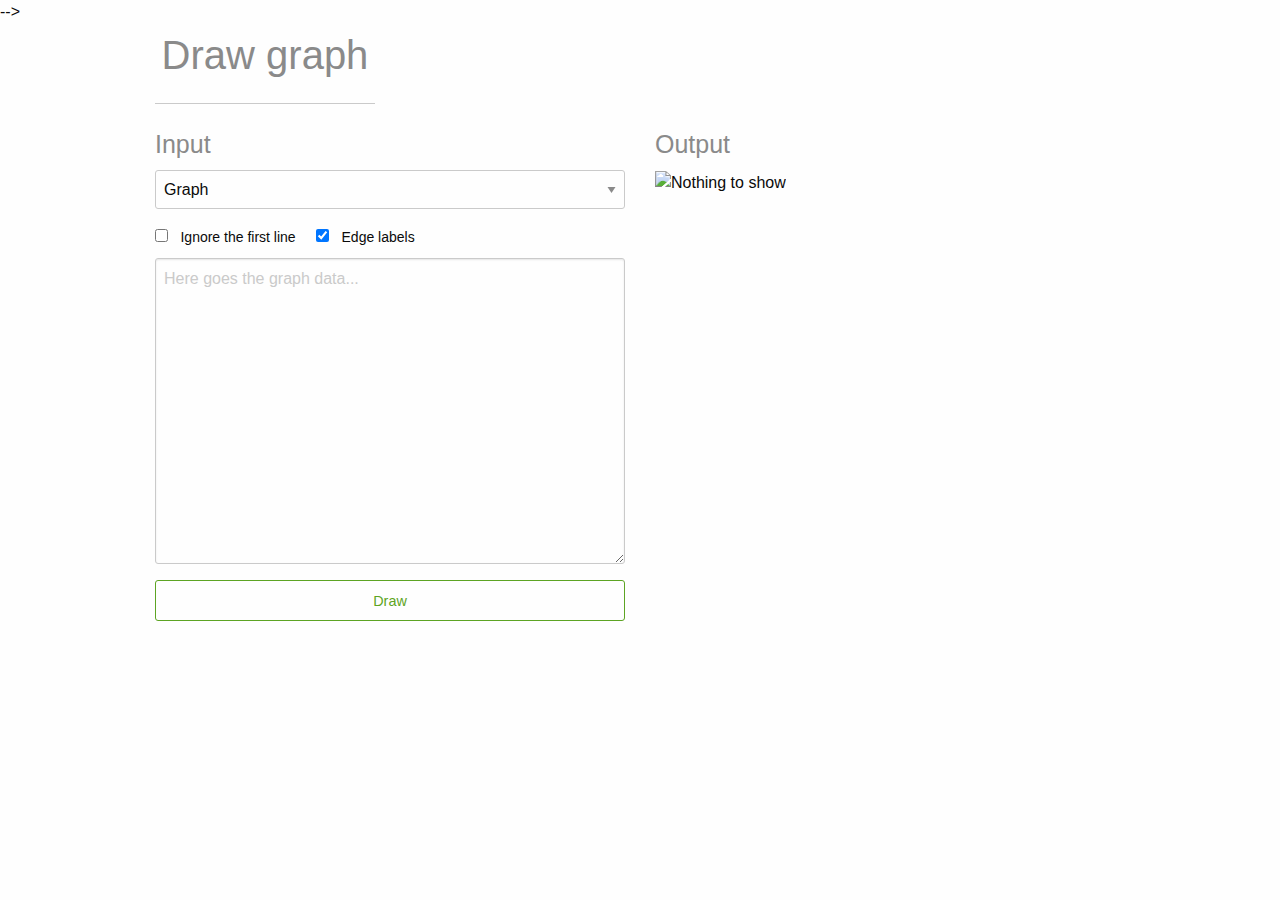
<file: draw-graph/index.html>
<!doctype html>
<html lang="en">

<head>
    <meta charset="utf-8" />
    
    <title>Draw graph</title>
    <link rel="stylesheet" href="css/foundation.min.css" />

   
    <script src="js/vendor/modernizr.js"></script>
    <script src="js/vendor/jquery.js"></script>
    <script src="js/vendor/shortcut.js"></script> -->
</head>

<body>
    <div class="row">
        <div class="large-3 small-5 columns">
            <h2 class="text-center subheader">Draw graph</h2>
            <hr>
        </div>
    </div>
    <div class="row">
        <div class="large-6 meduim-6 small-6 columns">
            <h4 class="subheader">Input</h4>
            <form>
                <select id="graph_type">
                        <option value="graph">Graph</option>
                        <option value="digraph">Directed graph</option>
                    </select>
                <div class="row">
                    <div class="large-8 columns">
                        <input id="first_line_checkbox" type="checkbox">
                        <label for="first_line_checkbox">
                Ignore the first line
              </label>

                        <input id="use_labels_checkbox" type="checkbox" checked>
                        <label for="use_labels_checkbox">
                Edge labels
              </label>
                    </div>
                </div>
                <div class="row">
                    <div class="large-12 columns">
                        <textarea id="data_area" placeholder="Here goes the graph data..." rows="12"></textarea>
                        <small id="error_message"></small>
                    </div>
                </div>
                <div class="row">
                    <div class="large-12 columns">
                        <a id="show_button" href="#" class="success hollow button expanded radius">Draw</a>
                    </div>
                </div>
            </form>
        </div>
        <div class="large-6 medium-6 small-6 columns">
            <h4 class="subheader">Output</h4>
            <img id="output" alt="Nothing to show"></img>
        </div>
    </div>
    <script src="js/main.js"></script>
</body>

</html>
</file>
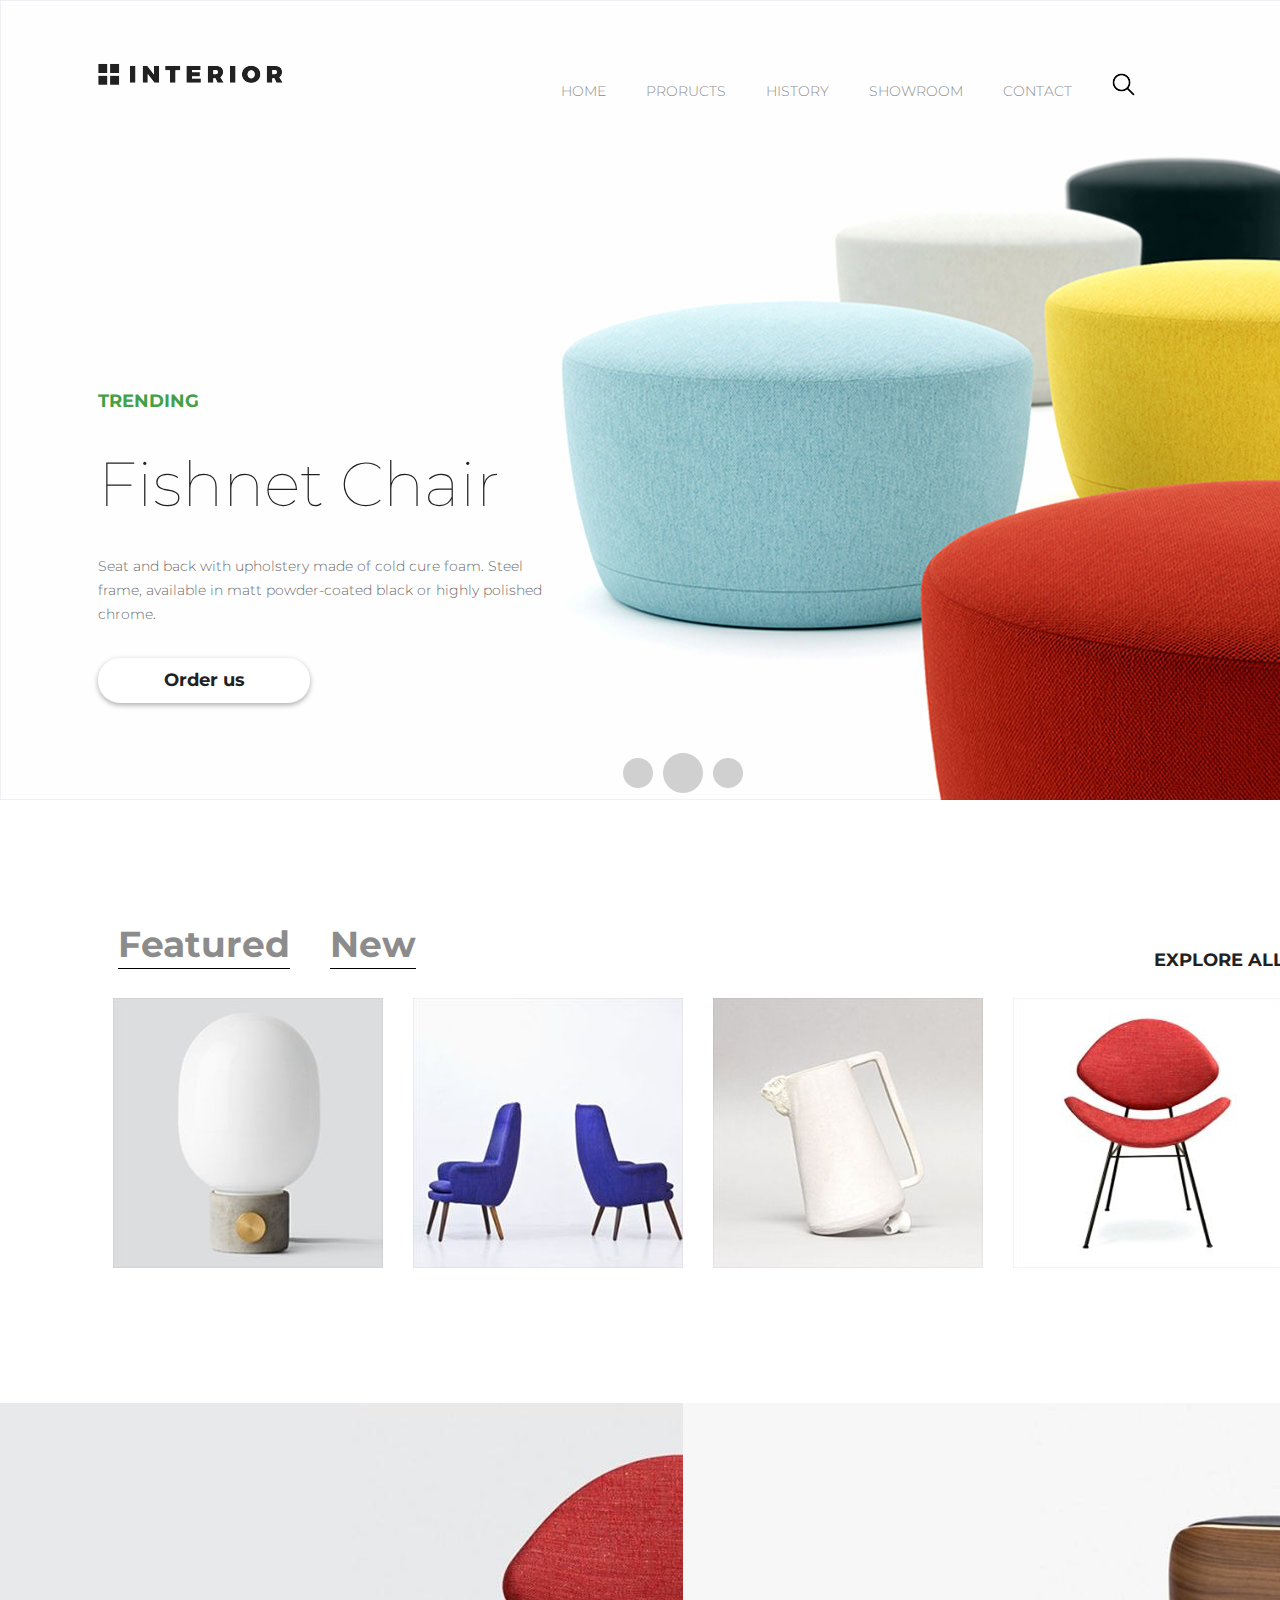
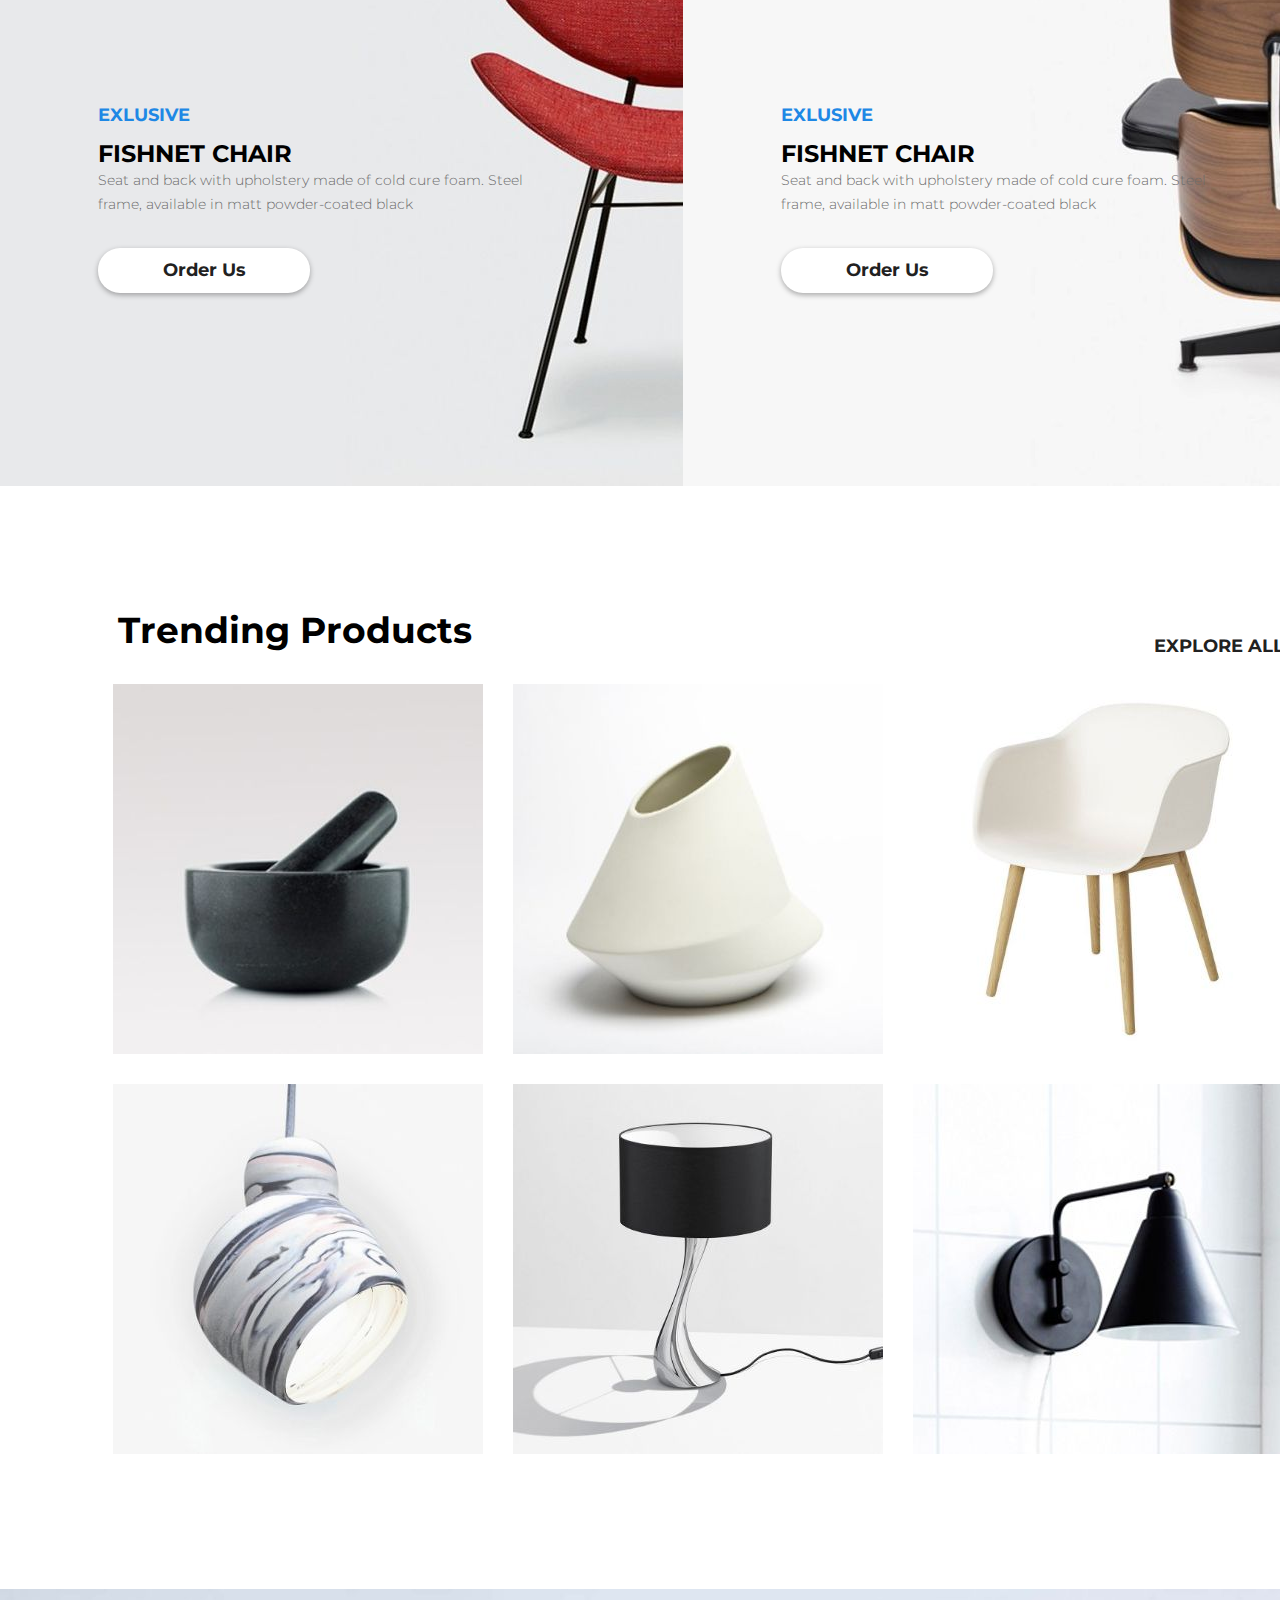
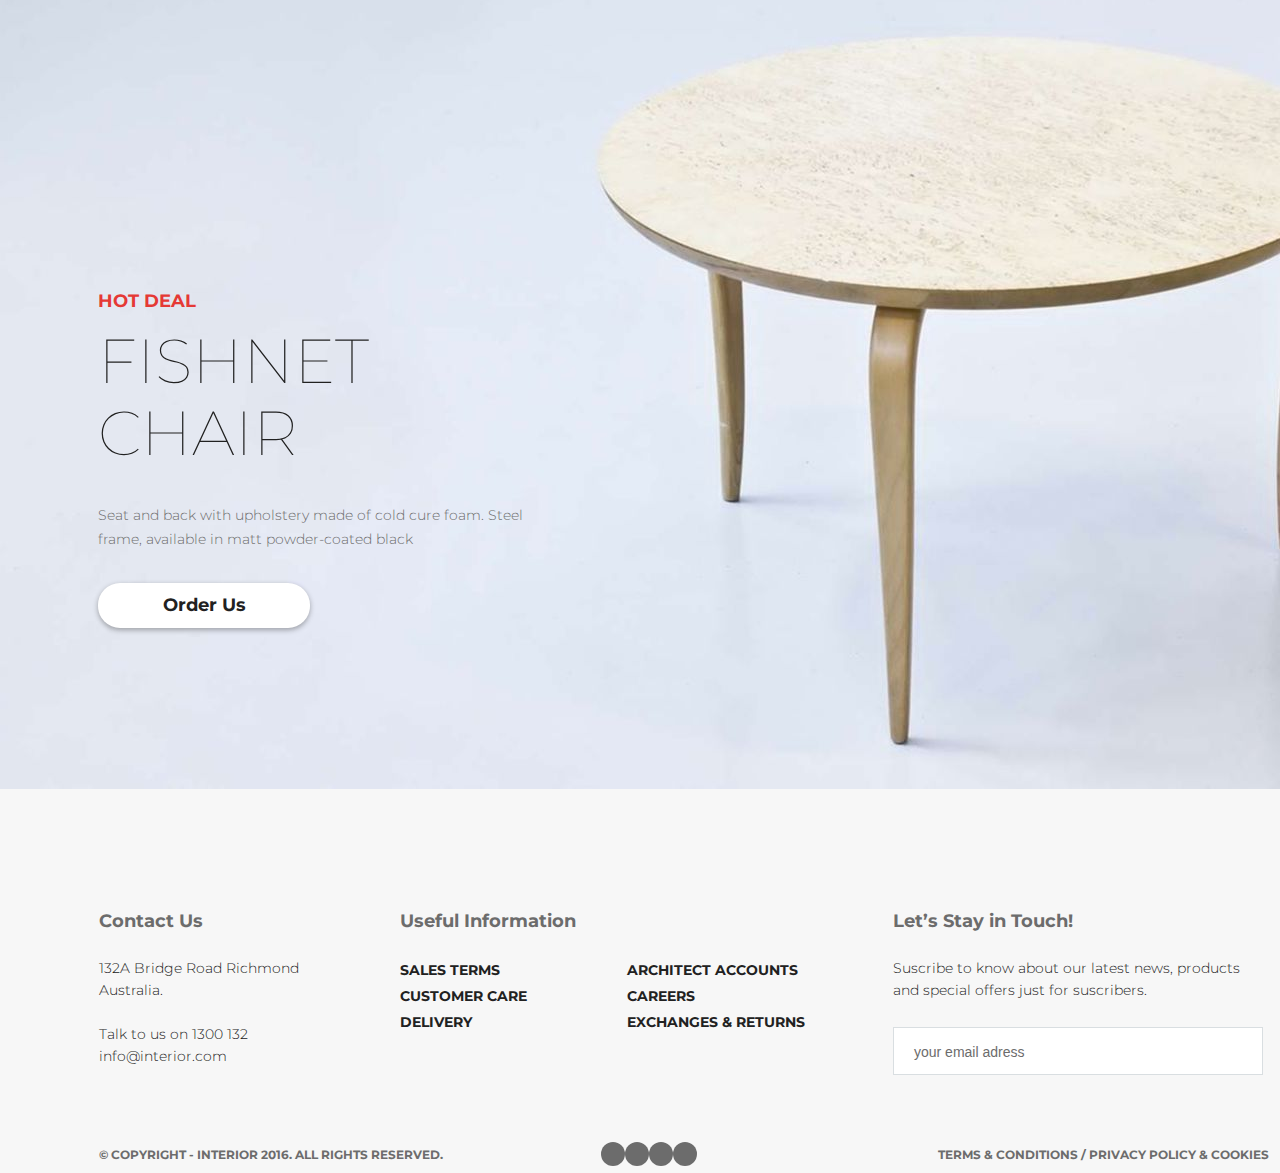
<file: ggb2-psdmaket/index.html>
<!DOCTYPE html>
<html lang="en">

<head>
    <meta charset="UTF-8">
    <title>Magazin</title>
    <link rel="stylesheet" href="style.css">
    <link rel="stylesheet" href="https://i.icomoon.io/public/temp/8dfce3f939/UntitledProject/style.css">
</head>
<body>
    <div class="container">
        <div class="header">
            <a href="#">
                <img class="logo" src="img/logo.png" alt="logo">
            </a>
            <ul class="menu">
                <li><a href="index.html">HOME</a></li>
                <li><a href="products.html">PRORUCTS</a></li>
                <li><a href="#">HISTORY</a></li>
                <li><a href="#">SHOWROOM</a></li>
                <li><a href="contact.html">CONTACT</a></li>
                <li><a href="#"> <img src="img/search-logo.png"     alt="search"></a></li>
            </ul>
            <div class="text">
                <h3>TRENDING</h3>
                <h1>Fishnet Chair</h1>
                <p>Seat and back with upholstery made of cold cure foam. Steel frame, available in matt powder-coated black or highly polished chrome.</p>
                <a href="#">Order us</a>
            </div>
            <img class="navi" src="img/navi.png" alt="">
        </div>
        <div class="content">
            <ul>
                <li><a href="#">Featured</a></li>
                <li><a href="#">New</a></li>
            </ul>
            <a class="explore" href="#">EXPLORE ALL</a>
        </div>
        <div class="goods">
            <ul>
                <li><a href=""><img src="img/product-1.jpg" alt=""></a></li>
                <li><a href=""><img src="img/product-2.jpg" alt=""></a></li>
                <li><a href=""><img src="img/product-3.jpg" alt=""></a></li>
                <li><a href=""><img src="img/product-4.jpg" alt=""></a></li>
            </ul>
        </div>
        <div class="promo">
            <div class="promo1">
                <div class="text">
                    <h4>EXLUSIVE</h4>
                    <h2>FISHNET CHAIR</h2>
                    <p>Seat and back with upholstery made of cold cure foam. Steel frame, available in matt powder-coated black</p>
                    <a href="#">Order Us</a>
                </div>
            </div>
            <div class="promo2">
                <div class="text">
                    <h4>EXLUSIVE</h4>
                    <h2>FISHNET CHAIR</h2>
                    <p>Seat and back with upholstery made of cold cure foam. Steel frame, available in matt powder-coated black</p>
                    <a href="#">Order Us</a>
                </div>
            </div>
        </div>
        <div class="content">
            <ul>
                <li>Trending Products</li>
            </ul>
        </div>
        <a class="explore" href="#">EXPLORE ALL</a>
        <div class="goods1">
            <ul>
                <li><a href=""><img src="img/product-5.jpg" alt=""></a></li>
                <li><a href=""><img src="img/product-6.jpg" alt=""></a></li>
                <li><a href=""><img src="img/product-21.jpg" alt=""></a></li>
                <li><a href=""><img src="img/product-11.jpg" alt=""></a></li>
                <li><a href=""><img src="img/product-31.jpg" alt=""></a></li>
                <li><a href=""><img src="img/product-41.jpg" alt=""></a></li>
            </ul>
        </div>
        <div class="hotdeal">
            <div class="hotslider">
                <div class="text" style="position: absolute">
                    <h5>HOT DEAL</h5>
                    <h1>FISHNET CHAIR</h1>
                    <p>Seat and back with upholstery made of cold cure foam. Steel frame, available in matt powder-coated black</p>
                    <a href="#">Order Us</a>
                </div>
            </div>
        </div>

        <div class="footer">
            <div class="d1">
                <h3>Contact Us</h3>
                <p>132A Bridge Road Richmond <br> Australia. <br> <br> Talk to us on 1300 132 <br> info@interior.com
                </p>
            </div>
            <div class="d2">
                <h3>Useful Information</h3>
                <ul class="left">
                    <li><a href="#">SALES TERMS</a></li>
                    <li><a href="#">CUSTOMER CARE</a></li>
                    <li><a href="#">DELIVERY</a></li>
                </ul>
                <ul class="right">
                    <li><a href="#">ARCHITECT ACCOUNTS</a></li>
                    <li><a href="#">CAREERS</a></li>
                    <li><a href="#">EXCHANGES &amp; RETURNS</a></li>
                </ul>
            </div>
            <div class="d3">
                <h3>Let’s Stay in Touch!</h3>
                <p>Suscribe to know about our latest news, products and special offers just for suscribers.</p>
                <input type="text" class="email" placeholder="your email adress">
            </div>
            <div class="copy">
                <h3>&copy; Copyright - INTERIOR 2016. All Rights Reserved.</h3>
                <ul>
                    <li><a href="" class="icon-facebook"></a></li>
                    <li><a href="" class="icon-twitter"></a></li>
                    <li><a href="" class="icon-google-plus"></a></li>
                    <li><a href="" class="icon-pinterest-p"></a></li>
                </ul>
                <h3 class="h31">Terms &amp; Conditions / Privacy policy &amp; Cookies</h3>
            </div>
        </div>
    </div>
</body>

</html>
</file>
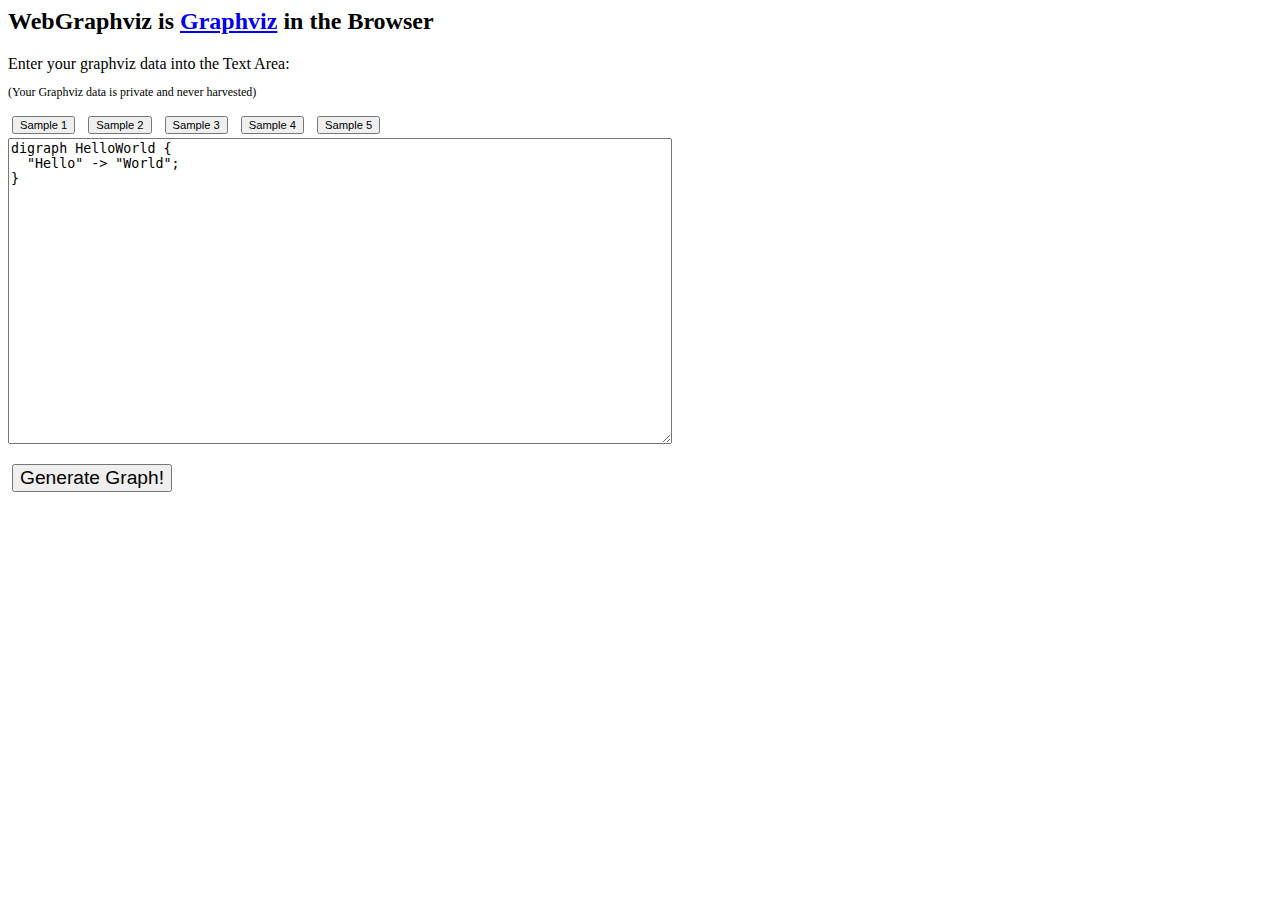
<file: Graphviz/index.html>
<html>

<head>
    <meta http-equiv="Content-Type" content="text/html; charset=UTF-8">
    <meta charset="utf-8">
    <title>Webgraphviz</title>
</head>

<body>

    <style>
        button {
            margin: 4px;
            cursor: pointer;
            font-size: 70%;
            font-family;
            arial,
            sans-serif;
            margin-right: 5px
        }

    </style>

    <h2>WebGraphviz is <a href="http://www.graphviz.org/">Graphviz</a> in the Browser</h2>
    Enter your graphviz data into the Text Area:
    <p style="font-size:75%">(Your Graphviz data is private and never harvested)</p>

    <button id="sample_1_btn" disabled>Sample 1</button>
    <button id="sample_2_btn" disabled>Sample 2</button>
    <button id="sample_3_btn" disabled>Sample 3</button>
    <button id="sample_4_btn" disabled>Sample 4</button>
    <button id="sample_5_btn" disabled>Sample 5</button>
    <br>
    <textarea id="graphviz_data" rows="20" cols="80" width="100%" wrap="off">
digraph HelloWorld {
  "Hello" -> "World";
}
</textarea>
    <p>

        <button id="generate_btn" disabled style="font-size: 120%"><b>Loading...</b>
<!-- The "update"  -->
</button>

        <div id="graphviz_svg_div">
            <!-- Target for dynamic svg generation -->
        </div>

</body>

<!-- Defer loading of javascript by placing these tags at the tail end of the document -->
<script language="javascript" type="text/javascript" src="http://ajax.googleapis.com/ajax/libs/jquery/1.9.1/jquery.min.js">


</script>
<script language="javascript" type="text/javascript" src="viz.js"></script>
<script language="javascript" type="text/javascript" src="site.js">


</script>

<script type="bogus" id="sample1_text">
    digraph G { subgraph cluster_0 { style=filled; color=lightgrey; node [style=filled,color=white]; a0 -> a1 -> a2 -> a3; label = "process #1"; } subgraph cluster_1 { node [style=filled]; b0 -> b1 -> b2 -> b3; label = "process #2"; color=blue } start -> a0; start -> b0; a1 -> b3; b2 -> a3; a3 -> a0; a3 -> end; b3 -> end; start [shape=Mdiamond]; end [shape=Msquare]; }
</script>

<!------------------------------------------------------------------>

<script type="bogus" id="sample2_text">
    
digraph "unix" {
	graph [	fontname = "Helvetica-Oblique",
		fontsize = 36,
		label = "\n\n\n\nObject Oriented Graphs\nStephen North, 3/19/93",
		size = "12,12" ];
	node [	shape = polygon,
		sides = 4,
		distortion = "0.0",
		orientation = "0.0",
		skew = "0.0",
		color = white,
		style = filled,
		fontname = "Helvetica-Outline" ];
	"5th Edition" [sides=9, distortion="0.936354", orientation=28, skew="-0.126818", color=salmon2];
	"6th Edition" [sides=5, distortion="0.238792", orientation=11, skew="0.995935", color=deepskyblue];
	"PWB 1.0" [sides=8, distortion="0.019636", orientation=79, skew="-0.440424", color=goldenrod2];
	LSX [sides=9, distortion="-0.698271", orientation=22, skew="-0.195492", color=burlywood2];
	"1 BSD" [sides=7, distortion="0.265084", orientation=26, skew="0.403659", color=gold1];
	"Mini Unix" [distortion="0.039386", orientation=2, skew="-0.461120", color=greenyellow];
	Wollongong [sides=5, distortion="0.228564", orientation=63, skew="-0.062846", color=darkseagreen];
	Interdata [distortion="0.624013", orientation=56, skew="0.101396", color=dodgerblue1];
	"Unix/TS 3.0" [sides=8, distortion="0.731383", orientation=43, skew="-0.824612", color=thistle2];
	"PWB 2.0" [sides=6, distortion="0.592100", orientation=34, skew="-0.719269", color=darkolivegreen3];
	"7th Edition" [sides=10, distortion="0.298417", orientation=65, skew="0.310367", color=chocolate];
	"8th Edition" [distortion="-0.997093", orientation=50, skew="-0.061117", color=turquoise3];
	"32V" [sides=7, distortion="0.878516", orientation=19, skew="0.592905", color=steelblue3];
	V7M [sides=10, distortion="-0.960249", orientation=32, skew="0.460424", color=navy];
	"Ultrix-11" [sides=10, distortion="-0.633186", orientation=10, skew="0.333125", color=darkseagreen4];
	Xenix [sides=8, distortion="-0.337997", orientation=52, skew="-0.760726", color=coral];
	"UniPlus+" [sides=7, distortion="0.788483", orientation=39, skew="-0.526284", color=darkolivegreen3];
	"9th Edition" [sides=7, distortion="0.138690", orientation=55, skew="0.554049", color=coral3];
	"2 BSD" [sides=7, distortion="-0.010661", orientation=84, skew="0.179249", color=blanchedalmond];
	"2.8 BSD" [distortion="-0.239422", orientation=44, skew="0.053841", color=lightskyblue1];
	"2.9 BSD" [distortion="-0.843381", orientation=70, skew="-0.601395", color=aquamarine2];
	"3 BSD" [sides=10, distortion="0.251820", orientation=18, skew="-0.530618", color=lemonchiffon];
	"4 BSD" [sides=5, distortion="-0.772300", orientation=24, skew="-0.028475", color=darkorange1];
	"4.1 BSD" [distortion="-0.226170", orientation=38, skew="0.504053", color=lightyellow1];
	"4.2 BSD" [sides=10, distortion="-0.807349", orientation=50, skew="-0.908842", color=darkorchid4];
	"4.3 BSD" [sides=10, distortion="-0.030619", orientation=76, skew="0.985021", color=lemonchiffon2];
	"Ultrix-32" [distortion="-0.644209", orientation=21, skew="0.307836", color=goldenrod3];
	"PWB 1.2" [sides=7, distortion="0.640971", orientation=84, skew="-0.768455", color=cyan];
	"USG 1.0" [distortion="0.758942", orientation=42, skew="0.039886", color=blue];
	"CB Unix 1" [sides=9, distortion="-0.348692", orientation=42, skew="0.767058", color=firebrick];
	"USG 2.0" [distortion="0.748625", orientation=74, skew="-0.647656", color=chartreuse4];
	"CB Unix 2" [sides=10, distortion="0.851818", orientation=32, skew="-0.020120", color=greenyellow];
	"CB Unix 3" [sides=10, distortion="0.992237", orientation=29, skew="0.256102", color=bisque4];
	"Unix/TS++" [sides=6, distortion="0.545461", orientation=16, skew="0.313589", color=mistyrose2];
	"PDP-11 Sys V" [sides=9, distortion="-0.267769", orientation=40, skew="0.271226", color=cadetblue1];
	"USG 3.0" [distortion="-0.848455", orientation=44, skew="0.267152", color=bisque2];
	"Unix/TS 1.0" [distortion="0.305594", orientation=75, skew="0.070516", color=orangered];
	"TS 4.0" [sides=10, distortion="-0.641701", orientation=50, skew="-0.952502", color=crimson];
	"System V.0" [sides=9, distortion="0.021556", orientation=26, skew="-0.729938", color=darkorange1];
	"System V.2" [sides=6, distortion="0.985153", orientation=33, skew="-0.399752", color=darkolivegreen4];
	"System V.3" [sides=7, distortion="-0.687574", orientation=58, skew="-0.180116", color=lightsteelblue1];
	"5th Edition" -> "6th Edition";
	"5th Edition" -> "PWB 1.0";
	"6th Edition" -> LSX;
	"6th Edition" -> "1 BSD";
	"6th Edition" -> "Mini Unix";
	"6th Edition" -> Wollongong;
	"6th Edition" -> Interdata;
	Interdata -> "Unix/TS 3.0";
	Interdata -> "PWB 2.0";
	Interdata -> "7th Edition";
	"7th Edition" -> "8th Edition";
	"7th Edition" -> "32V";
	"7th Edition" -> V7M;
	"7th Edition" -> "Ultrix-11";
	"7th Edition" -> Xenix;
	"7th Edition" -> "UniPlus+";
	V7M -> "Ultrix-11";
	"8th Edition" -> "9th Edition";
	"1 BSD" -> "2 BSD";
	"2 BSD" -> "2.8 BSD";
	"2.8 BSD" -> "Ultrix-11";
	"2.8 BSD" -> "2.9 BSD";
	"32V" -> "3 BSD";
	"3 BSD" -> "4 BSD";
	"4 BSD" -> "4.1 BSD";
	"4.1 BSD" -> "4.2 BSD";
	"4.1 BSD" -> "2.8 BSD";
	"4.1 BSD" -> "8th Edition";
	"4.2 BSD" -> "4.3 BSD";
	"4.2 BSD" -> "Ultrix-32";
	"PWB 1.0" -> "PWB 1.2";
	"PWB 1.0" -> "USG 1.0";
	"PWB 1.2" -> "PWB 2.0";
	"USG 1.0" -> "CB Unix 1";
	"USG 1.0" -> "USG 2.0";
	"CB Unix 1" -> "CB Unix 2";
	"CB Unix 2" -> "CB Unix 3";
	"CB Unix 3" -> "Unix/TS++";
	"CB Unix 3" -> "PDP-11 Sys V";
	"USG 2.0" -> "USG 3.0";
	"USG 3.0" -> "Unix/TS 3.0";
	"PWB 2.0" -> "Unix/TS 3.0";
	"Unix/TS 1.0" -> "Unix/TS 3.0";
	"Unix/TS 3.0" -> "TS 4.0";
	"Unix/TS++" -> "TS 4.0";
	"CB Unix 3" -> "TS 4.0";
	"TS 4.0" -> "System V.0";
	"System V.0" -> "System V.2";
	"System V.2" -> "System V.3";
}
</script>

<!------------------------------------------------------------------>

<script type="bogus" id="sample3_text">
   
digraph MyPlan {
  node [shape="circle", style="filled", fillcolor="blue", fontcolor="#FFFFFF", margin="0.01"];
  edge [style="dashed"];
  rankdir="LR";
  
  "Documenty" [fillcolor="red"];
  
  "Poned"->"Trenirovka"->"Producti";
  "Vtornik"->"Moyka avto";
  "Sreda"->"Producti";
  "Chetverg"->"Documenty"->"Trenirovka";
  "Documenty"->"Kafe"->"Documenty";
  "Pyatnica"->"Producti";
  "Subbota"->"Moyka avto"->"Trenirovka";
  "Voskresenye";
}
</script>

<!------------------------------------------------------------------>

<script type="bogus" id="sample4_text">
 
digraph MyPlan {
  node [shape="circle", style="filled", fillcolor="blue", fontcolor="#FFFFFF", margin="0.01"];
  edge [style="dashed"];
  rankdir="LR";
    subgraph cluster_week {
    node [shape="box", style="filled", fillcolor="green", fontcolor="black", fontsize="9"];
    label = "Dni nedeli";
    "Poned";
    "Vtornik";
    "Sreda";
    "Chetverg";
    "Pyatnica";
    "Subbota";
    "Voskresenye";
  }
  "Documenty" [fillcolor="red"];
  
  "Poned"->"Trenirovka"->"Producti";
  "Vtornik"->"Moyka avto";
  "Sreda"->"Producti";
  "Chetverg"->"Documenty"->"Trenirovka";
  "Documenty"->"Kafe"->"Documenty";
  "Pyatnica"->"Producti";
  "Subbota"->"Moyka avto"->"Trenirovka";
  "Voskresenye";
}
</script>

<!------------------------------------------------------------------>

<script type="bogus" id="sample5_text">
digraph g{
  rankdir=LR;
  "webgraphviz" -> "@" -> "gmail" -> "." -> "com"
}
</script>

</html>
</file>
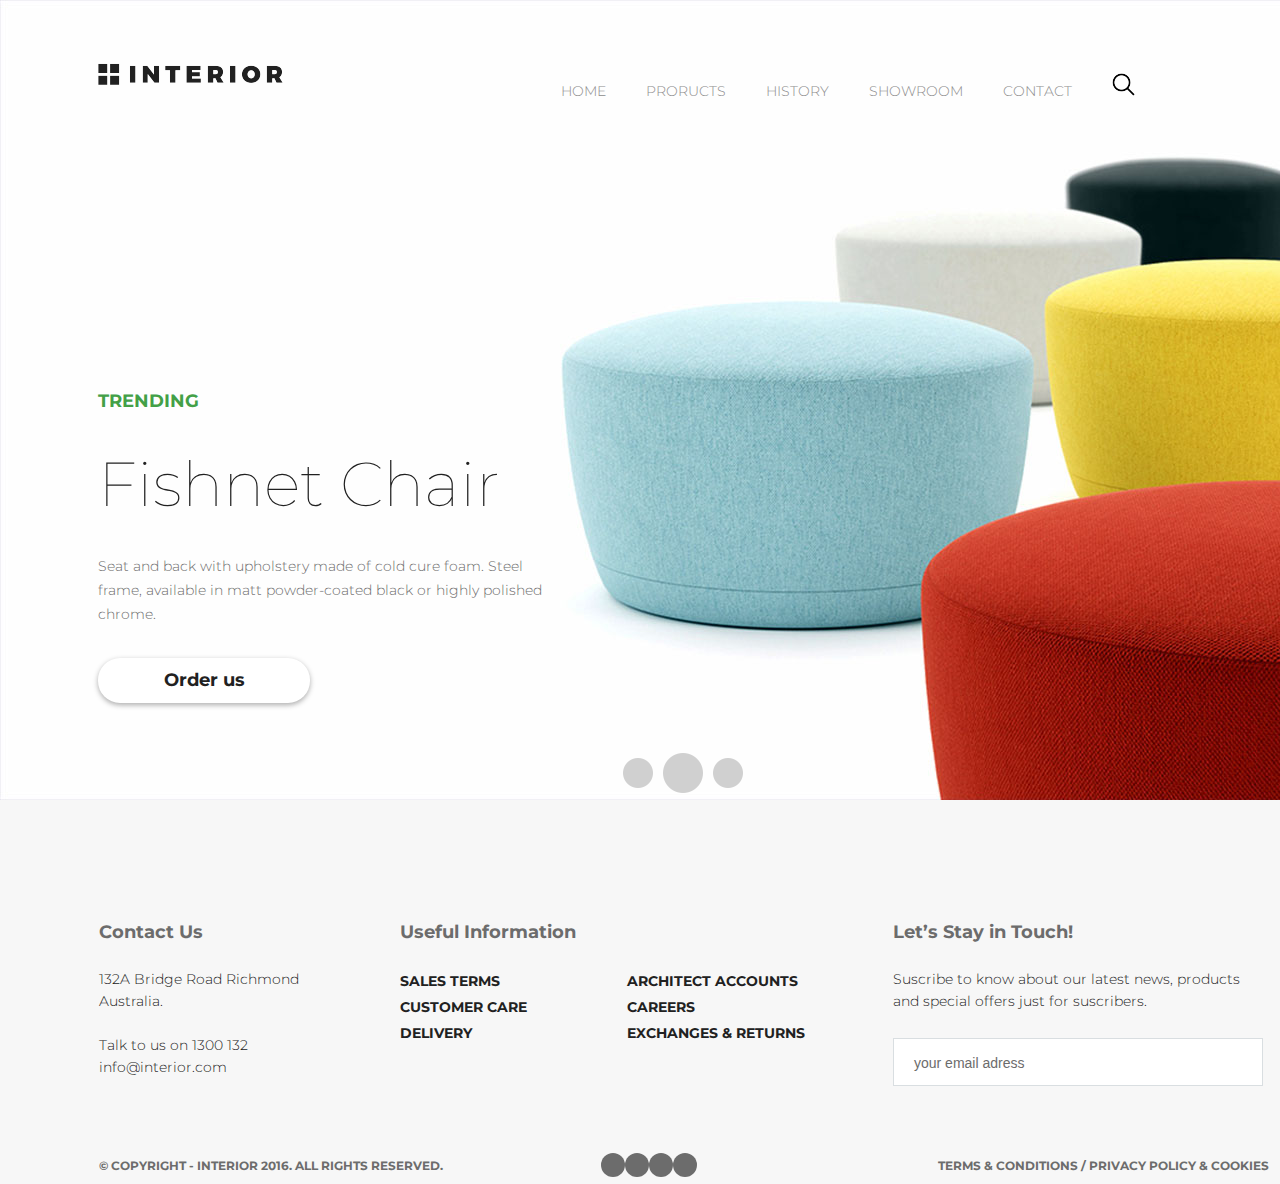
<file: ggb2-psdmaket/contact.html>
<!DOCTYPE html>
<html lang="en">

<head>
    <meta charset="UTF-8">
    <title>Magazin</title>
    <link rel="stylesheet" href="style.css">
    <link rel="stylesheet" href="https://i.icomoon.io/public/temp/8dfce3f939/UntitledProject/style.css">
</head>
<body>
    <div class="container">
        <div class="header">
            <a href="#">
                <img class="logo" src="img/logo.png" alt="logo">
            </a>
             <ul class="menu">
                <li><a href="index.html">HOME</a></li>
                <li><a href="products.html">PRORUCTS</a></li>
                <li><a href="#">HISTORY</a></li>
                <li><a href="#">SHOWROOM</a></li>
                <li><a href="contact.html">CONTACT</a></li>
                <li><a href="#"> <img src="img/search-logo.png"     alt="search"></a></li>
            </ul>
            <div class="text">
                <h3>TRENDING</h3>
                <h1>Fishnet Chair</h1>
                <p>Seat and back with upholstery made of cold cure foam. Steel frame, available in matt powder-coated black or highly polished chrome.</p>
                <a href="#">Order us</a>
            </div>
            <img class="navi" src="img/navi.png" alt="">
        </div>
        
        <div class="footer">
            <div class="d1">
                <h3>Contact Us</h3>
                <p>132A Bridge Road Richmond <br> Australia. <br> <br> Talk to us on 1300 132 <br> info@interior.com
                </p>
            </div>
            <div class="d2">
                <h3>Useful Information</h3>
                <ul class="left">
                    <li><a href="#">SALES TERMS</a></li>
                    <li><a href="#">CUSTOMER CARE</a></li>
                    <li><a href="#">DELIVERY</a></li>
                </ul>
                <ul class="right">
                    <li><a href="#">ARCHITECT ACCOUNTS</a></li>
                    <li><a href="#">CAREERS</a></li>
                    <li><a href="#">EXCHANGES &amp; RETURNS</a></li>
                </ul>
            </div>
            <div class="d3">
                <h3>Let’s Stay in Touch!</h3>
                <p>Suscribe to know about our latest news, products and special offers just for suscribers.</p>
                <input type="text" class="email" placeholder="your email adress">
            </div>
            <div class="copy">
                <h3>&copy; Copyright - INTERIOR 2016. All Rights Reserved.</h3>
                <ul>
                    <li><a href="" class="icon-facebook"></a></li>
                    <li><a href="" class="icon-twitter"></a></li>
                    <li><a href="" class="icon-google-plus"></a></li>
                    <li><a href="" class="icon-pinterest-p"></a></li>
                </ul>
                <h3 class="h31">Terms &amp; Conditions / Privacy policy &amp; Cookies</h3>
            </div>
        </div>
    </div>
</body>

</html>
</file>
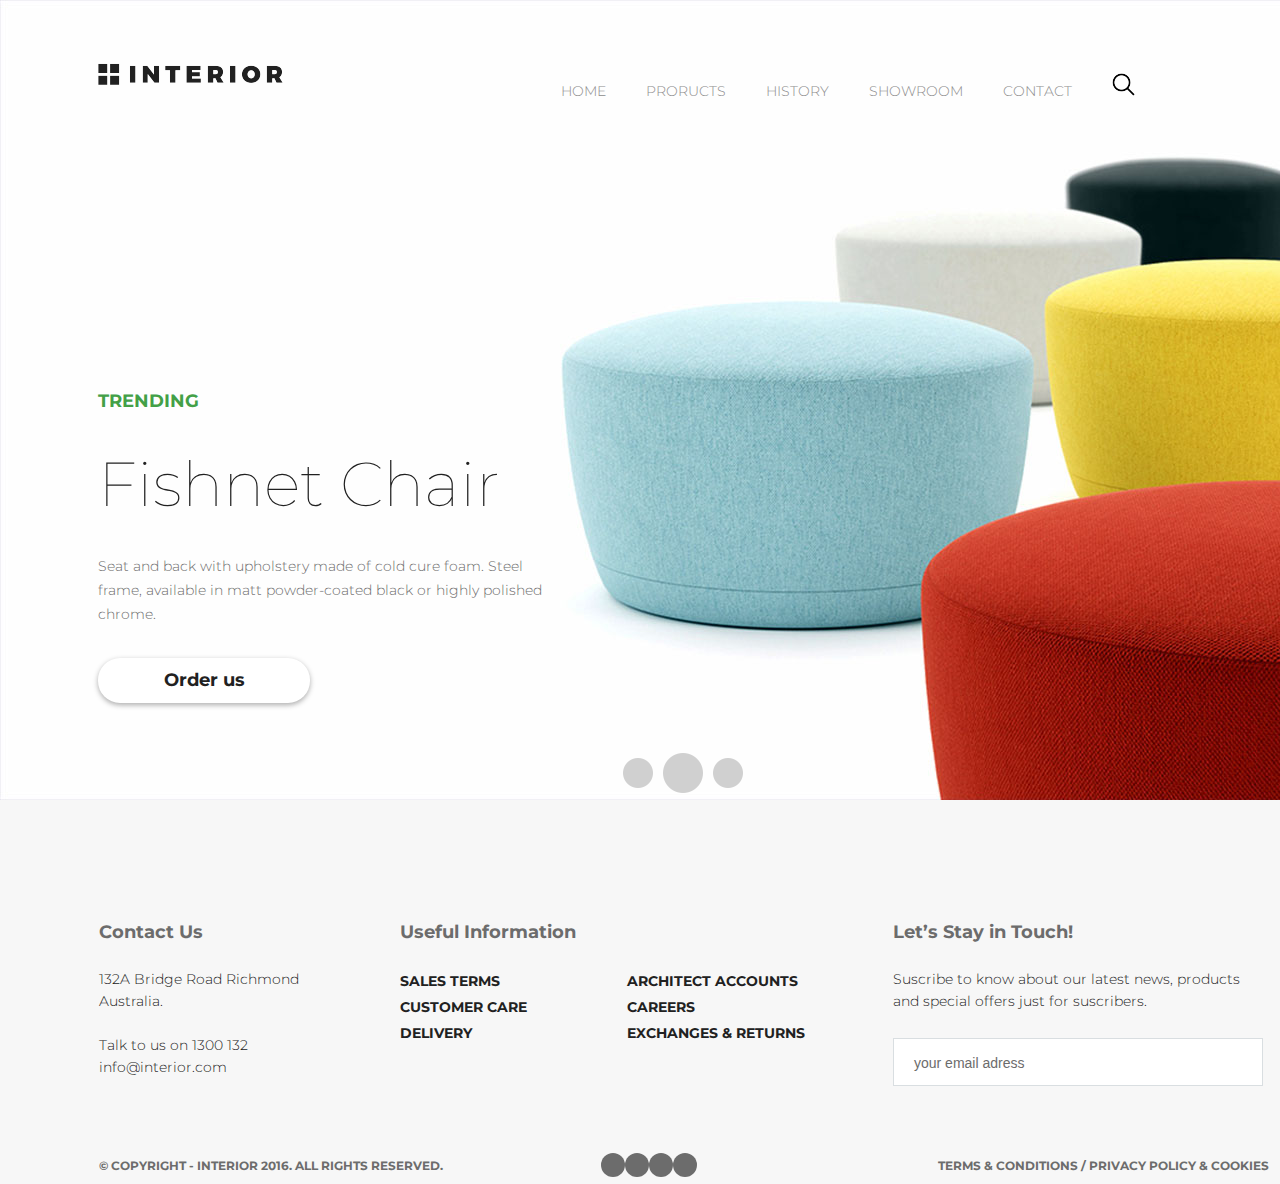
<file: ggb2-psdmaket/products.html>
<!DOCTYPE html>
<html lang="en">

<head>
    <meta charset="UTF-8">
    <title>Magazin</title>
    <link rel="stylesheet" href="style.css">
    <link rel="stylesheet" href="https://i.icomoon.io/public/temp/8dfce3f939/UntitledProject/style.css">
</head>
<body>
    <div class="container">
        <div class="header">
            <a href="#">
                <img class="logo" src="img/logo.png" alt="logo">
            </a>
               <ul class="menu">
                <li><a href="index.html">HOME</a></li>
                <li><a href="products.html">PRORUCTS</a></li>
                <li><a href="#">HISTORY</a></li>
                <li><a href="#">SHOWROOM</a></li>
                <li><a href="contact.html">CONTACT</a></li>
                <li><a href="#"> <img src="img/search-logo.png"     alt="search"></a></li>
            </ul>
            <div class="text">
                <h3>TRENDING</h3>
                <h1>Fishnet Chair</h1>
                <p>Seat and back with upholstery made of cold cure foam. Steel frame, available in matt powder-coated black or highly polished chrome.</p>
                <a href="#">Order us</a>
            </div>
            <img class="navi" src="img/navi.png" alt="">
        </div>
        
        <div class="footer">
            <div class="d1">
                <h3>Contact Us</h3>
                <p>132A Bridge Road Richmond <br> Australia. <br> <br> Talk to us on 1300 132 <br> info@interior.com
                </p>
            </div>
            <div class="d2">
                <h3>Useful Information</h3>
                <ul class="left">
                    <li><a href="#">SALES TERMS</a></li>
                    <li><a href="#">CUSTOMER CARE</a></li>
                    <li><a href="#">DELIVERY</a></li>
                </ul>
                <ul class="right">
                    <li><a href="#">ARCHITECT ACCOUNTS</a></li>
                    <li><a href="#">CAREERS</a></li>
                    <li><a href="#">EXCHANGES &amp; RETURNS</a></li>
                </ul>
            </div>
            <div class="d3">
                <h3>Let’s Stay in Touch!</h3>
                <p>Suscribe to know about our latest news, products and special offers just for suscribers.</p>
                <input type="text" class="email" placeholder="your email adress">
            </div>
            <div class="copy">
                <h3>&copy; Copyright - INTERIOR 2016. All Rights Reserved.</h3>
                <ul>
                    <li><a href="" class="icon-facebook"></a></li>
                    <li><a href="" class="icon-twitter"></a></li>
                    <li><a href="" class="icon-google-plus"></a></li>
                    <li><a href="" class="icon-pinterest-p"></a></li>
                </ul>
                <h3 class="h31">Terms &amp; Conditions / Privacy policy &amp; Cookies</h3>
            </div>
        </div>
    </div>
</body>

</html>
</file>
<file: ggb2-psdmaket/style.css>
@import url('https://fonts.googleapis.com/css?family=Montserrat:100,300,700');
body {
    font-family: 'Montserrat', sans-serif;
}

* {
    margin: 0px;
    padding: 0;
}

.container {
    width: 1366px;
    margin: 0 auto;
}

.header {
    height: 800px;
    background-image: url(img/slider-img.jpg);
}

.header .logo {
    margin-top: 63px;
    margin-left: 98px;
}

.menu {
    float: right;
    margin-top: 67px;
    margin-right: 211px;
}

.menu li {
    float: left;
    list-style-type: none;
}

.menu li a {
    font-family: Montserrat;
    color: #8c8c8c;
    font-size: 14px;
    font-weight: 300;
    line-height: 48px;
    text-decoration: none;
    display: block;
    padding: 0 20px;
}

.menu li a:hover {
    color: #212121;
    border-bottom: 1px solid black;
}

.text {
    width: 458px;
    margin-top: 288px;
    margin-left: 98px;
}

.text h3 {
    color: #43a047;
    font-size: 18px;
    font-weight: 700;
    line-height: 48px;
    margin-bottom: 23px;
}

.text h1 {
    color: #212121;
    font-size: 62px;
    font-weight: 100;
    line-height: 72px;
    margin-bottom: 34px;
}

.text p {
    color: #6c6c6c;
    font-size: 14px;
    font-weight: 300;
    line-height: 24px;
    margin-bottom: 32px;
}

.text a {
    display: block;
    background-color: #ffffff;
    box-shadow: 0px 2px 4.85px 0.15px rgba(33, 33, 33, 0.35);
    width: 212px;
    height: 45px;
    text-decoration: none;
    border-radius: 22px;
    text-align: center;
    line-height: 45px;
    color: #212121;
    font-size: 18px;
    font-weight: 700;
}

.text a:hover {
    background: #ffffff url(img/arrow.png) no-repeat 173px 16px;
}
.navi {
    margin-left: 623px;
    margin-top: 50px;
}

/*-----*/

.explore {
    float: right;
    display: block;
    text-decoration: none;
    width: 212px;
    height: 45px;
    line-height: 45px;
    font-family: Montserrat;
    color: #212121;
    font-size: 18px;
    font-weight: 700;
    margin-top: 138px;
}

.explore:hover {
    background: url(img/arrow.png) no-repeat 140px 16px;
}

.content ul {
    display: inline-block;
    height: 50px;
    float: left;
    margin-left: 98px;
    margin-top: 120px;
}

.content ul li {
    font-family: Montserrat;
    list-style-type: none;
    float: left;
    font-size: 36px;
    font-weight: 700;
    line-height: 48px;
    text-align: right;
    padding: 0 20px;
    display: block;
}


.content ul li a:hover {
    border-bottom: 3px solid black;
    color: #212121;
    font-weight: 700;
}

.content ul li a {
    display: block;
    text-decoration: none;
    color: #8c8c8c;
    border-bottom: 1px solid black;
}

.goods {
    float: left;
    margin-bottom: 120px;
    margin-left: 98px;
}

.goods li {
    width: 270px;
    height: 270px;
    list-style-type: none;
    float: left;
    padding: 15px;
}

.promo {
    clear: both;
}

.promo1 {
    float: left;
    background-image: url(img/promo-img1.jpg);
    width: 683px;
    height: 683px;
}

.promo2 {
    float: right;
    background-image: url(img/promo-img.jpg);
    width: 683px;
    height: 683px;
}

.goods1 {
    float: left;
    margin-bottom: 120px;
    margin-left: 98px;
}

.goods1 li {
    width: 370px;
    height: 370px;
    list-style-type: none;
    float: left;
    padding: 15px;
}

.hotdeal {
    clear: both;
}

.hotslider {
    background-image: url(img/slider1.jpg);
    width: 1366px;
    height: 800px;
    margin: 0 auto;
    display: block;
}
.producttb {
    margin-left: 80px;
    clear: both;
}

.producttb table td {
    padding: 20px; 
}
.productlg {
    float: left;
    width: 570px;
    height: 570px;
    background: url(img/product-1-lg.jpg);
}
.text h3 {
    color: #43a047;
    font-size: 18px;
    font-weight: 700;
    line-height: 48px;
    text-align: left;
}

.text h4 {
    color: #1e88e5;
    font-size: 18px;
    font-weight: 700;
    line-height: 48px;
    text-align: left;
}

.text h5 {
    color: #e53935;
    font-size: 18px;
    font-weight: 700;
    line-height: 48px;
    text-align: left;
}


.footer {
    height: 384px;
    background-color: #f7f7f7;
}

.footer .d1 {
    margin-left: 99px;
    width: 221px;
    float: left;
}

.footer .d2 {
    width: 425px;
    float: left;
    margin-left: 80px;
}

.footer .d3 {
    width: 375px;
    float: right;
    margin-right: 98px;
}

.footer .d1,
.d2,
.d3 {
    margin-top: 120px;
}

.footer h3 {
    color: #6c6c6c;
    font-size: 18px;
    font-weight: 700;
    line-height: 24px;
    text-align: left;
}

.footer p {
    color: #212121;
    font-size: 14px;
    font-weight: 300;
    line-height: 22px;
    text-align: left;
    margin-top: 24px;
}

.footer .left,
.right {
    margin-top: 24px;
}

.footer ul li {
    list-style-type: none;
}

.footer .left {
    float: left;
    margin-right: 100px;
}

.footer ul li a {
    text-decoration: none;
    color: #212121;
    font-size: 14px;
    font-weight: 700;
    line-height: 26px;
}

.footer .email {
    border-width: 1px;
    border-color: #d9dee1;
    border-style: solid;
    background-color: #ffffff;
    width: 368px;
    height: 46px;
    font-size: 18px;
    margin-top: 26px;
}

.footer .email::placeholder {
    color: #6c6c6c;
    font-size: 14px;
    font-weight: 300;
    line-height: 22px;
    text-align: left;
    padding-left: 20px;
}

.footer .copy {
    clear: right;
    padding-top: 67px;
    margin-left: 99px;
}

.footer .copy h3 {
    color: #6c6c6c;
    font-size: 12px;
    font-weight: 700;
    text-transform: uppercase;
    line-height: 26px;
    float: left;
}
.footer .copy .h31{
    text-align: right;
    float: right;
    margin-right: 97px;
}

.footer .copy ul {
    float: left;
    margin-left: 158px;
    margin-right: 172px;
}

.footer .copy li {
    display: inline;
}

.footer .copy a {
    color: white;
    display: block;
    background-color: #6c6c6c;
    height: 14px;
    width: 14px;
    padding: 5px;
    border-radius: 14px;
    float: left;
    font-size: 14px;
    text-align: center;
    line-height: 18px;
}
</file>
